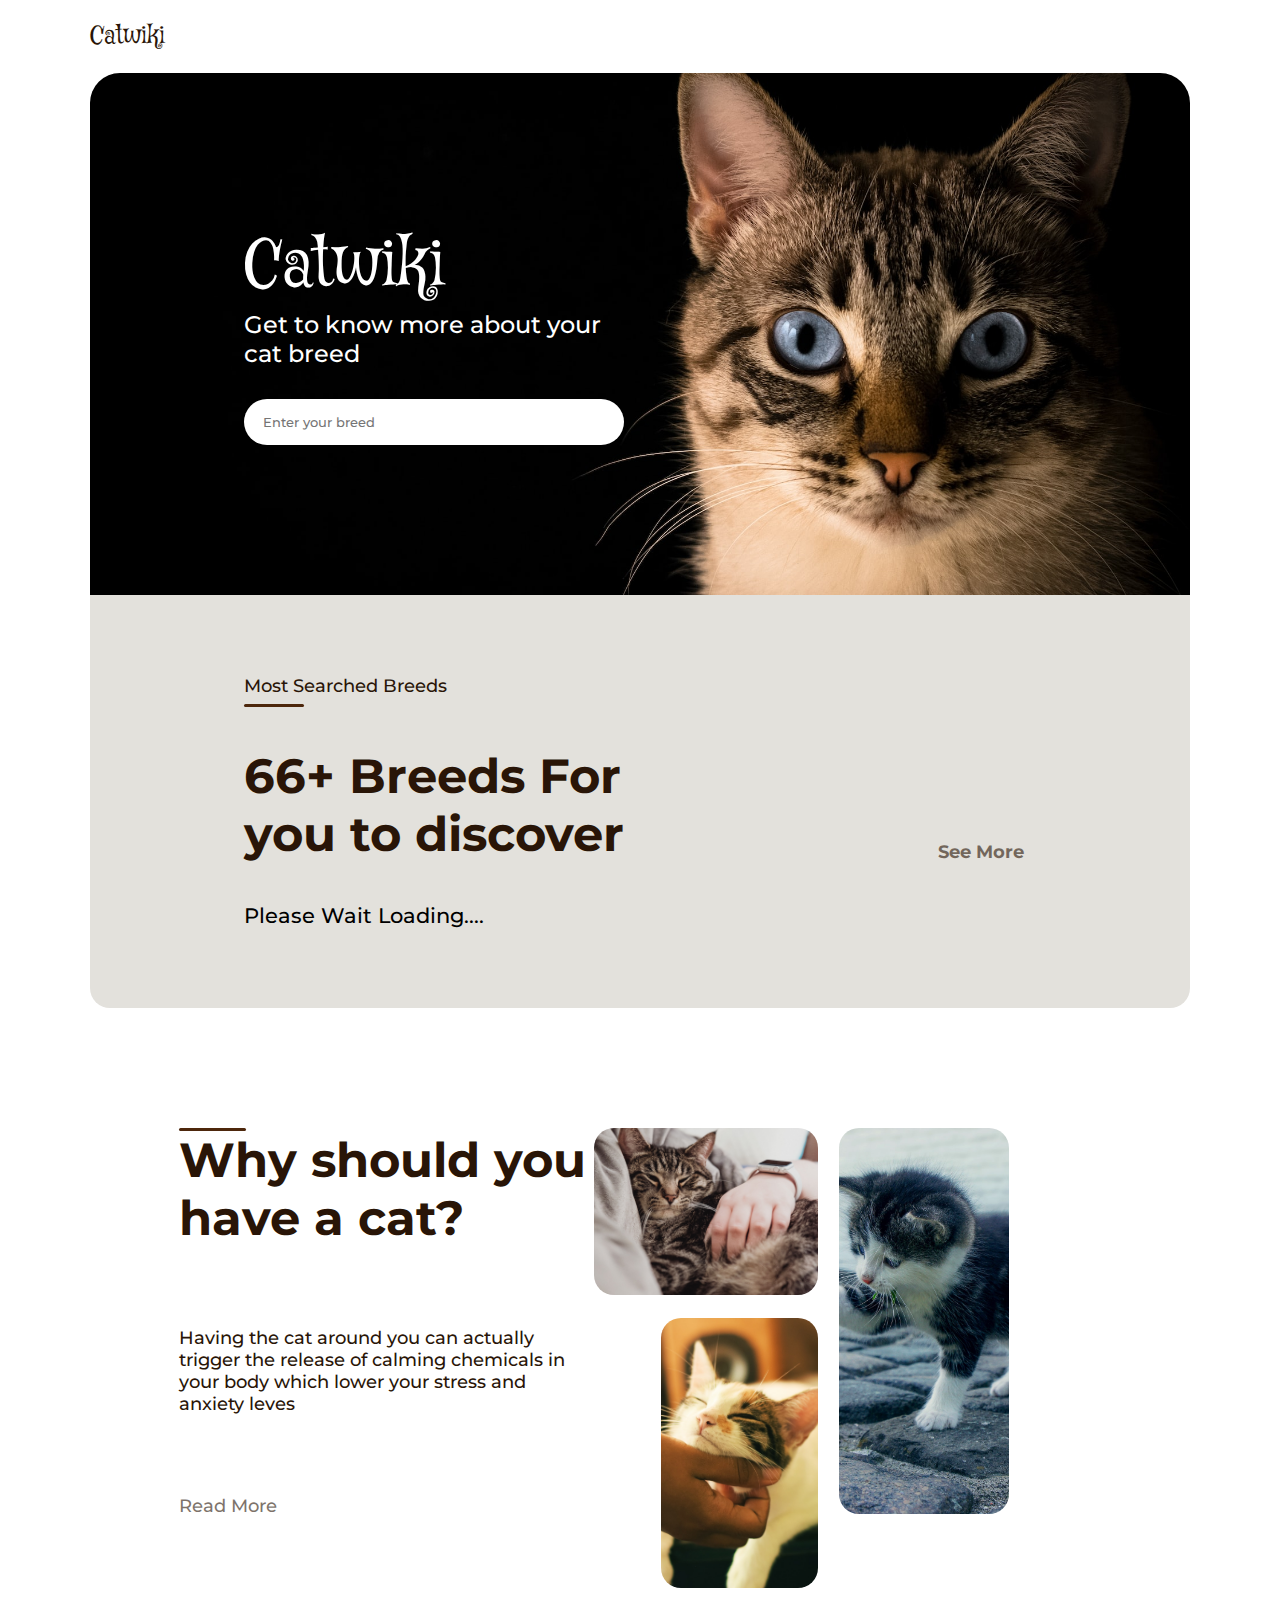
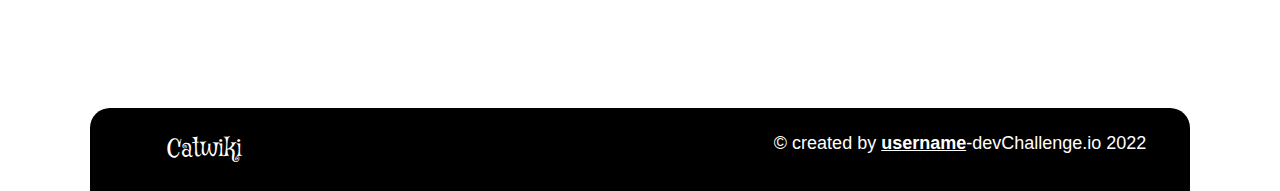
<file: index.html>
<!doctype html>
<!-- If multi-language site, reconsider usage of html lang declaration here. -->
<html lang="en">

<head>
  <meta charset="utf-8">
  <title>CatWiki(HomePage)</title>
  <meta name="viewport" content="width=device-width, initial-scale=1, maximum-scale=1">
  <!-- favicon.ico in the root directory:-->
  <link rel="shortcut icon" href="favicon.ico" />
  <!--Google Web Fonts link for fonts-->
  <link rel="preconnect" href="https://fonts.googleapis.com">
  <link rel="preconnect" href="https://fonts.gstatic.com" crossorigin>
  <link
    href="https://fonts.googleapis.com/css2?family=Montserrat:wght@400;500;600;700;800;900&family=Mystery+Quest&display=swap"
    rel="stylesheet">
  <!--FontAwesome link for icons-->
  <link rel="stylesheet" href="https://cdnjs.cloudflare.com/ajax/libs/font-awesome/6.2.0/css/all.min.css"
    integrity="sha512-xh6O/CkQoPOWDdYTDqeRdPCVd1SpvCA9XXcUnZS2FmJNp1coAFzvtCN9BmamE+4aHK8yyUHUSCcJHgXloTyT2A=="
    crossorigin="anonymous" referrerpolicy="no-referrer" />
  <!-- Default style-sheet is for 'media' type screen (color computer display).  -->
  <link rel="stylesheet" media="screen" href="assets/css/style.css">
</head>

<body>
  <!--container start-->
  <div class="container">
    <!--header section start-->
    <header>
      <div class="wrapper-large">
        <h1 class="logo"><a href="index.html" title="Cat Wiki">catwiki <span class="icon">logo</span></a></h1>
      </div>
    </header>
    <!--header section end-->
    <!--main section start-->
    <main>
      <!--hero section start-->
      <div class="wrapper-large">
        <div class="hero-section">
          <div class="wrapper">
            <div class="introduction">
              <h2 class="logo">catwiki <span class="icon">logo</span></h2>
              <p class="description">get to know more about your cat breed</p>
              <form action="#FIXME" method="GET" name="search" class="search">
                <div class="search-field">
                  <input type="text" placeholder="Enter your breed" name="input-breed" />
                  <div class="search-btn">
                    <input type="submit" name="search-btn" class="icon search-btn" />
                  </div>
                  <ul class="suggestion suggestion-deactivate">
                    <li class="dummy">Please Wait Loading....</li>
                  </ul>
                </div>
                <div class="search-field-btn">
                  <input type="text" placeholder="Search" name="input-breed" />
                  <div class="search-btn">
                    <input type="submit" name="search-btn" class="icon search-btn" />
                  </div>
                </div>
              </form>
            </div>
          </div>
        </div>
      </div>
      <!--hero section end-->
      <!--most searched section start-->
      <section class="most-searched-breeds">
        <div class="wrapper-large">
          <div class="wrapper">
            <h4 class="sub-title">most searched breeds</h4>
            <div class="discover-more">
              <h3 class="title">66+ <span>breeds for</span> you to discover</h3>
              <div class="see-more">
                <a href="top10most.html" title="See More">see more</a>
              </div>
            </div>
            <ul class="cat-breeds">
              <li class="dummy">Please Wait Loading....</li>
            </ul>
          </div>
        </div>
      </section>
      <!--most searched section end-->
      <!--why-to-have-a-cat section start-->
      <section class="why-to-have-a-cat">
        <div class="wrapper">
          <div class="cats-benefits">
            <h3 class="title"><span>why</span> should you have a cat&quest;</h3>
            <p class="description">having the cat around you can actually trigger the release of calming chemicals in
              your body which lower your stress and anxiety leves</p>
            <a href="aboutCats.html" title="Read More">read more</a>
          </div>
          <div class="gallery">
            <div class="gallery-items">
              <figure class="gallery-item"><img src="assets/images/cat1.jpg" alt="Cat1"></figure>
              <figure class="gallery-item"><img src="assets/images/cat2.jpg" alt="Cat2"></figure>
            </div>
            <figure class="gallery-item"><img src="assets/images/cat3.jpg" alt="Cat3"></figure>
          </div>
        </div>
      </section>
      <!--why-to-have-a-cat section start-->
    </main>
    <!--main section end-->

    <!--footer section start-->
    <footer>
      <div class="wrapper-large">
        <h5 class="logo"><a href="index.html" title="Cat Wiki">catwiki <span class="icon">logo</span></a></h5>
        <span class="copyright">&copy; created by <span>username</span>-devChallenge.io 2022</span>
      </div>
    </footer>
    <!--footer section end-->

  </div>
  <!--container end-->
  <script src="assets/js/script.js"></script>
</body>

</html>
</file>
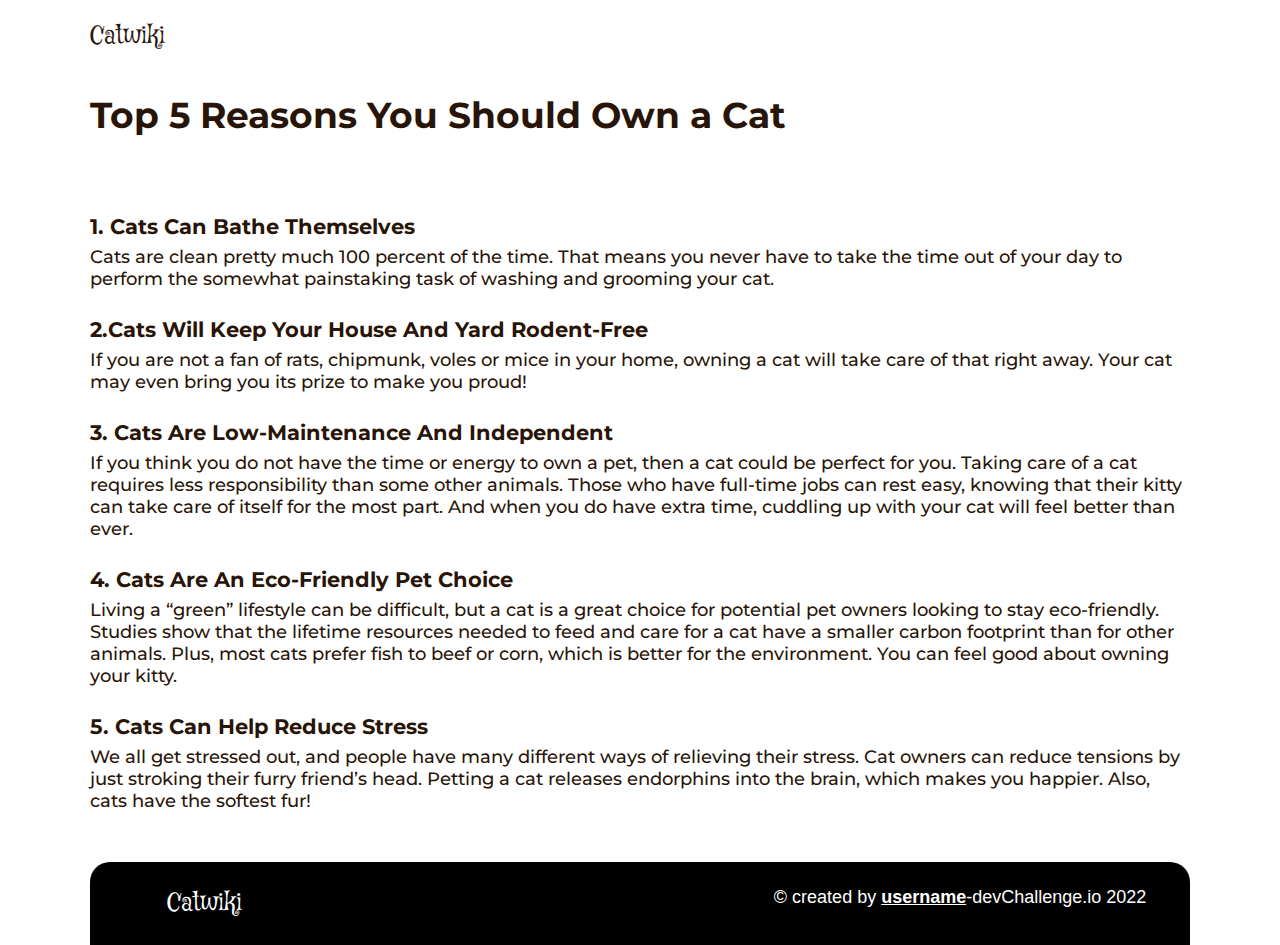
<file: aboutCats.html>
<!doctype html>
<!-- If multi-language site, reconsider usage of html lang declaration here. -->
<html lang="en">

<head>
  <meta charset="utf-8">
  <title>CatWiki(About Cat)</title>
  <meta name="viewport" content="width=device-width, initial-scale=1, maximum-scale=1">
  <!-- favicon.ico in the root directory -->
  <link rel="shortcut icon" href="favicon.ico" />
  <!--Google Web Fonts link for fonts-->
  <link rel="preconnect" href="https://fonts.googleapis.com">
  <link rel="preconnect" href="https://fonts.gstatic.com" crossorigin>
  <link href="https://fonts.googleapis.com/css2?family=Montserrat:wght@400;500;600;700;800;900&family=Mystery+Quest&display=swap" rel="stylesheet">
  <!--FontAwesome link for icons-->
  <link rel="stylesheet" href="https://cdnjs.cloudflare.com/ajax/libs/font-awesome/6.2.0/css/all.min.css"
    integrity="sha512-xh6O/CkQoPOWDdYTDqeRdPCVd1SpvCA9XXcUnZS2FmJNp1coAFzvtCN9BmamE+4aHK8yyUHUSCcJHgXloTyT2A=="
    crossorigin="anonymous" referrerpolicy="no-referrer" />
  <!-- Default style-sheet is for 'media' type screen (color computer display).  -->
  <link rel="stylesheet" media="screen" href="assets/css/style.css">
</head>

<body>
  <!--container start-->
  <div class="container">
    <!--header section start-->
    <header>
      <div class="wrapper-large">
        <h1 class="logo"><a href="index.html" title="Cat Wiki">catwiki <span class="icon">logo</span></a></h1>
      </div>
    </header>
    <!--header section start-->
    <!--main section start-->
    <main>
      <section class="reasons-to-have-cat">
        <div class="wrapper-large">
          <h2 class="title">Top 5 Reasons You Should Own a Cat</h2>
          <ul class="reasons">
            <li class="reason">
              <h3>1. cats can bathe themselves</h3>
              <p class="description">
                cats are clean pretty much 100 percent of the time. That means you never have to take the time out of your
              day to perform the somewhat painstaking task of washing and grooming your cat.
              </p>
            </li>
            <li class="reason">
              <h3>2.cats will keep your house and yard rodent-free</h3>
              <p class="description">
                if you are not a fan of rats, chipmunk, voles or mice in your home, owning a cat will take care of that right away. Your cat may even bring you its prize to make you proud!
              </p>
            </li>
            <li class="reason">
              <h3>3. cats are low-maintenance and independent</h3>
              <p class="description">
                if you think you do not have the time or energy to own a pet, then a cat could be perfect for you. Taking care of a cat requires less responsibility than some other animals. Those who have full-time jobs can rest easy, knowing that their kitty can take care of itself for the most part. And when you do have extra time, cuddling up with your cat will feel better than ever.
              </p>
            </li>
            <li class="reason">
              <h3>4. cats are an eco-friendly pet choice</h3>
              <p class="description">
                living a “green” lifestyle can be difficult, but a cat is a great choice for potential pet owners looking to stay eco-friendly. Studies show that the lifetime resources needed to feed and care for a cat have a smaller carbon footprint than for other animals. Plus, most cats prefer fish to beef or corn, which is better for the environment. You can feel good about owning your kitty.
              </p>
            </li>
            <li class="reason">
              <h3>5. Cats can help reduce stress</h3>
              <p class="description">
                we all get stressed out, and people have many different ways of relieving their stress. Cat owners can reduce tensions by just stroking their furry friend’s head. Petting a cat releases endorphins into the brain, which makes you happier. Also, cats have the softest fur!</p>
            </li>
          </ul>
        </div>
      </section>
    </main>
    <!--main section end-->

    <!--footer section start-->
    <footer>
      <div class="wrapper-large">
        <h4 class="logo"><a href="index.html" title="Cat Wiki">catwiki <span class="icon">logo</span></a></h4>
        <span class="copyright">&copy; created by <span>username</span>-devChallenge.io 2022</span>
      </div>
    </footer>
    <!--footer section end-->

  </div>
  <!--container end-->
  <script src="assets/js/script.js"></script>
</body>
</html>
</file>
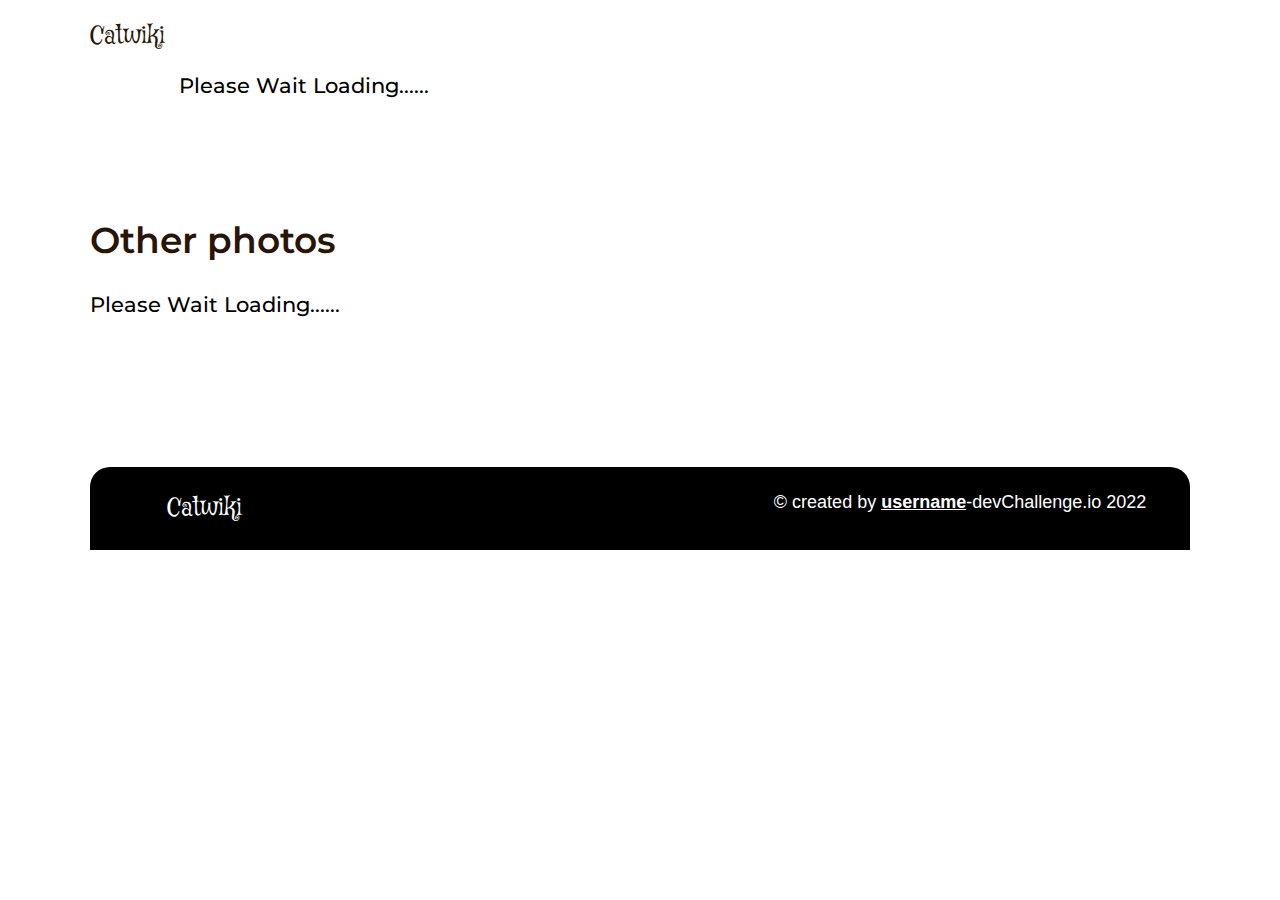
<file: description.html>
<!doctype html>
<!-- If multi-language site, reconsider usage of html lang declaration here. -->
<html lang="en"> 

<head>
  <meta charset="utf-8">
  <title>CatWiki(Description)</title>
  <meta name="viewport" content="width=device-width, initial-scale=1, maximum-scale=1">
  <!-- favicon.ico in the root directory -->
  <link rel="shortcut icon" href="favicon.ico" />
  <!--Google Web Fonts link for fonts-->
  <link rel="preconnect" href="https://fonts.googleapis.com">
  <link rel="preconnect" href="https://fonts.gstatic.com" crossorigin>
  <link href="https://fonts.googleapis.com/css2?family=Montserrat:wght@400;500;600;700;800;900&family=Mystery+Quest&display=swap" rel="stylesheet">
  <!--FontAwesome link for icons-->
  <link rel="stylesheet" href="https://cdnjs.cloudflare.com/ajax/libs/font-awesome/6.2.0/css/all.min.css" integrity="sha512-xh6O/CkQoPOWDdYTDqeRdPCVd1SpvCA9XXcUnZS2FmJNp1coAFzvtCN9BmamE+4aHK8yyUHUSCcJHgXloTyT2A==" crossorigin="anonymous" referrerpolicy="no-referrer" />
  <!-- Default style-sheet is for 'media' type screen (color computer display).  -->
  <link rel="stylesheet" media="screen" href="assets/css/style.css" >
</head>

<body>
  <!--container start-->
  <div class="container">
    <!--header section start-->
    <header>
      <div class="wrapper-large">
        <h1 class="logo"><a href="index.html" title="Cat Wiki">catwiki <span class="icon">logo</span></a></h1>
      </div>
    </header>
    <!--header section start-->
    <!--main section start-->
    <main>
      <!--cat-breed-info section start-->
      <section class="cat-breed-info">
        <div class="wrapper">
          <h2 class="dummy">Please Wait Loading......</h2>
        </div>
      </section>
       <!--cat-breed-info section end-->
       <!--breed-photos article end-->
      <article class="breed-photos">
        <div class="wrapper-large">
          <h2 class="title">other photos</h2>
          <ul class="photos">
           <li class="dummy"> Please Wait Loading......</li>
          </ul>
        </div>
      </article>
      <!--breed-photos article end-->
    </main>
    <!--main section end-->

    <!--footer section start-->
    <footer>      
      <div class="wrapper-large">
        <h3 class="logo"><a href="index.html" title="Cat Wiki">catwiki <span class="icon">logo</span></a></h3>
        <span class="copyright">&copy; created by <span>username</span>-devChallenge.io 2022</span>
      </div>
    </footer>
    <!--footer section end-->

  </div>
  <!--container end-->
  <script src="assets/js/script.js"></script>
</body>
</html>
</file>
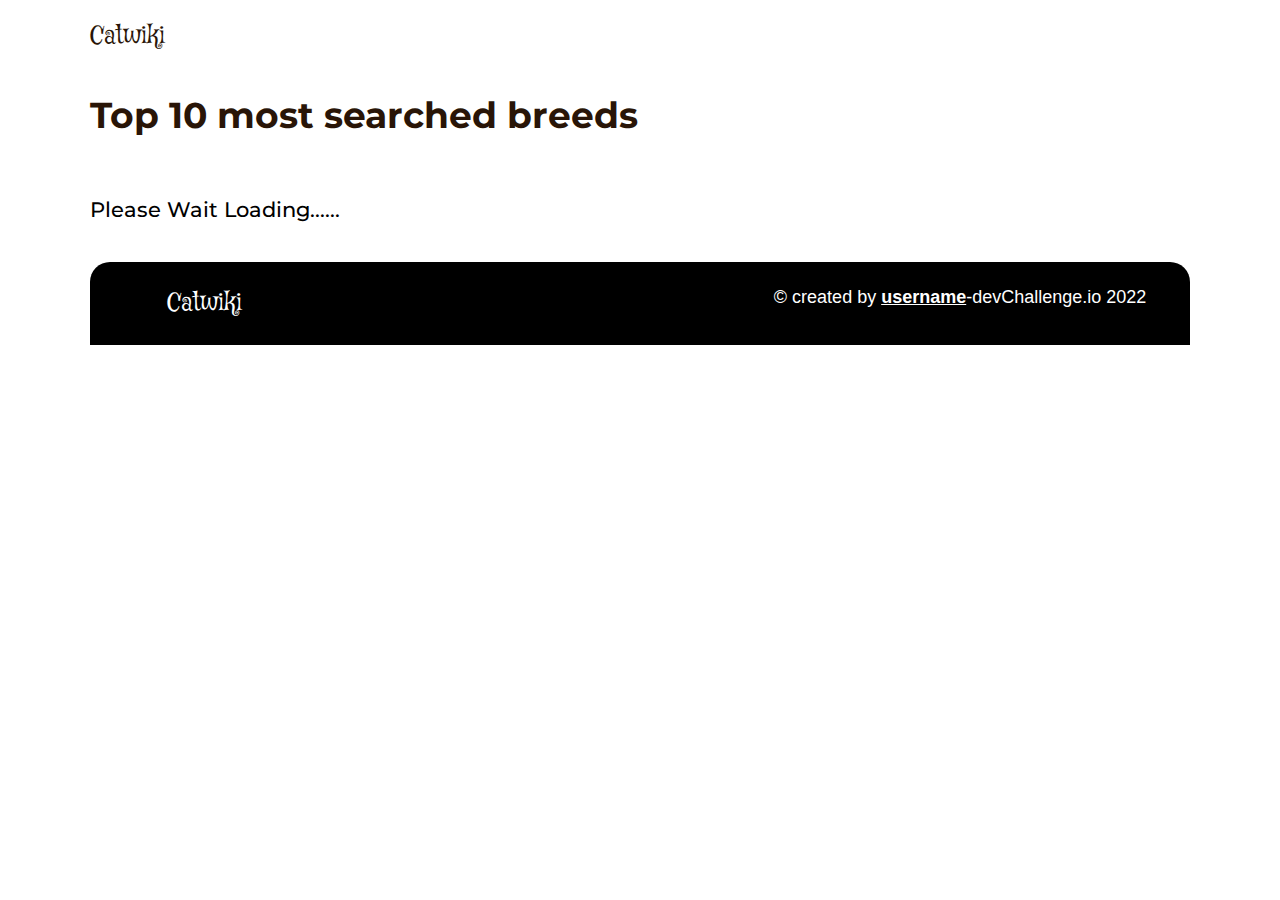
<file: top10most.html>
<!doctype html>
<!-- If multi-language site, reconsider usage of html lang declaration here. -->
<html lang="en"> 

<head>
  <meta charset="utf-8">
  <title>CatWiki(Top 10 Seached)</title>
  <meta name="viewport" content="width=device-width, initial-scale=1, maximum-scale=1">
  <!-- favicon.ico in the root directory -->
  <link rel="shortcut icon" href="favicon.ico" />
  <!--Google Web Fonts link for fonts-->
  <link rel="preconnect" href="https://fonts.googleapis.com">
  <link rel="preconnect" href="https://fonts.gstatic.com" crossorigin>
  <link href="https://fonts.googleapis.com/css2?family=Montserrat:wght@400;500;600;700;800;900&family=Mystery+Quest&display=swap" rel="stylesheet">
  <!--FontAwesome link for icons-->
  <link rel="stylesheet" href="https://cdnjs.cloudflare.com/ajax/libs/font-awesome/6.2.0/css/all.min.css" integrity="sha512-xh6O/CkQoPOWDdYTDqeRdPCVd1SpvCA9XXcUnZS2FmJNp1coAFzvtCN9BmamE+4aHK8yyUHUSCcJHgXloTyT2A==" crossorigin="anonymous" referrerpolicy="no-referrer" />
  <!-- Default style-sheet is for 'media' type screen (color computer display).  -->
  <link rel="stylesheet" media="screen" href="assets/css/style.css" >
</head>

<body>
  <!--container start-->
  <div class="container">
    <!--header section start-->
    <header>
      <div class="wrapper-large">
        <h1 class="logo"><a href="index.html" title="Cat Wiki">catwiki <span class="icon">logo</span></a></h1>
      </div>
    </header>
    <!--header section start-->
    <!--main section start-->
    <main>
      <!--top-most-searched-breeds start-->
     <section class="top-most-searched-breeds">
     <div class="wrapper-large">
       <h2 class="title">top 10 most searched breeds</h2>
      <ul class="top-searched-breeds">
        <li class="dummy">Please Wait Loading......</li>
      </ul>
     </div>
     </section>
      <!--top-most-searched-breeds end-->
    </main>
    <!--main section end-->

    <!--footer section start-->
    <footer>      
      <div class="wrapper-large">
        <h4 class="logo"><a href="index.html" title="Cat Wiki">catwiki <span class="icon">logo</span></a></h4>
        <span class="copyright">&copy; created by <span>username</span>-devChallenge.io 2022</span>
      </div>
    </footer>
    <!--footer section end-->

  </div>
  <!--container end-->
  <script src="assets/js/script.js"></script>
</body>
</html>
</file>
<file: assets/css/style.css>
@charset "utf-8";
/* ==========================================================================
   1. CSS Reset Code
   ========================================================================== */
html,
body,
div,
span,
applet,
object,
iframe,
h1,
h2,
h3,
h4,
h5,
h6,
p,
blockquote,
pre,
a,
abbr,
acronym,
address,
big,
cite,
code,
del,
dfn,
em,
img,
ins,
kbd,
q,
s,
samp,
small,
strike,
strong,
sub,
sup,
tt,
var,
b,
u,
i,
center,
dl,
dt,
dd,
ol,
ul,
li,
fieldset,
form,
label,
legend,
table,
caption,
tbody,
tfoot,
thead,
tr,
th,
td,
article,
aside,
canvas,
details,
embed,
figure,
figcaption,
footer,
header,
hgroup,
menu,
nav,
output,
ruby,
section,
summary,
time,
mark,
audio,
video {
  margin: 0;
  padding: 0;
  border: 0;
  font-size: 100%;
  font: inherit;
  vertical-align: baseline;
}

/* HTML5 display-role reset for older browsers */
article,
aside,
details,
figcaption,
figure,
footer,
header,
hgroup,
menu,
nav,
section {
  display: block;
}

/* Force scrollbar */
html {
  overflow-y: scroll;
}

/* Align radios and text inputs with their label */

input[type='radio'] {
  vertical-align: text-bottom;
}

/* Hand cursor on clickable input elements */
label,
input[type='button'],
input[type='submit'],
button {
  cursor: pointer;
}

strong {
  font-weight: bold;
  font-family: inherit;
  font-size: inherit;
}

em {
  font-style: italic;
}

img {
  width: 100%;
  border: 0;
  vertical-align: middle;
}

sub,
sup {
  vertical-align: baseline;
  position: relative;
  font-size: 55%;
  line-height: 0;
}

sup {
  top: -.7em;
}

sub {
  bottom: -.25em;
}

/* 1.2. Clear Fix
   ========================== */

.cf:before,
.cf:after {
  display: table;
  content: " ";
}

.cf:after {
  clear: both;
}

.cf {
  *zoom: 1;
}

/*for all*/
body {
  -webkit-box-sizing: border-box;
          box-sizing: border-box;
  font-family: sans-serif;
}

a {
  display: inline-block;
  text-decoration: none;
}

li {
  display: inline-block;
  list-style-type: none;
}

/*for wrapper*/

.wrapper,
.wrapper-large {
  width: 72%;
  margin: 0 auto;
}

.wrapper-large { width: 86%;}

/*common styling*/

* {
  font-family: 'Montserrat';
  font-weight: 500;
}

.icon {
  display: inline-block;
  font-family: 'FontAwesome';
  font-weight: 900;
  text-indent: -9999px;
}

img {
  width: 100%;
  height: auto;
  -o-object-fit: cover;
     object-fit: cover;
  -o-object-position: center;
     object-position: center;
}

.description {
  color: #291507;
  font-size: 18px;
}

.remove-scroll { overflow-y: hidden;}

.logo a:hover,
.breeds .cat-breed a:hover,
.breeds .cat-breed a:hover,
.most-searched-breeds .cat-breed a:hover {
  color: #dec68b;
  -webkit-transition: all .3s;
  -o-transition: all .3s;
  transition: all .3s;
}

.most-searched-breeds .see-more a:hover,
.why-to-have-a-cat .cats-benefits a:hover {
  opacity: 1;
  -webkit-transition: all .3s;
  -o-transition: all .3s;
  transition: all .3s;
}

.hero-section .search-field,
.search-modal .search-field,
.suggestion-active,
.most-searched-breeds .discover-more,
.most-searched-breeds .see-more,
.most-searched-breeds .cat-breeds,
.most-searched-breeds .cat-breed figure,
.why-to-have-a-cat .wrapper,
.why-to-have-a-cat .gallery,
.why-to-have-a-cat .gallery-items,
footer .wrapper-large,
.cat-breed-info .breed-details,
.cat-breed-info .wrapper,
.cat-breed-info .ratings,
.cat-breed-info .detail,
.breed-photos .photos,
.top-searched-breeds,
.top-searched-breeds .breed { 
  display: -webkit-box;
  display: -ms-flexbox;
  display: flex;
}

.hero-section .description::first-letter,
.title::first-letter,
.description::first-letter,
.reasons-to-have-cat .reasons h3,
.reasons-to-have-cat .reasons .description::first-letter,
.why-to-have-a-cat .cats-benefits .title span { text-transform: capitalize;}

.dummy { font-size: 21px;}

/*=================================
  Header styling starts here
=================================*/

header {  padding: 20px 0;}

.logo a,
.logo {
  color: #291507;
  font-family: 'Mystery Quest';
  font-size: 24px;
  font-weight: 400;
  text-transform: capitalize;
}

.logo .icon::before {
  float: right;
  content: '\f6be';
  text-indent: 0;
}

/*=================================
  Header styling ends here
=================================*/

/*=================================
  main styling starts here
=================================*/

/* styling for homepage start here*/

/*hero section start here*/

.hero-section {
  padding: 150px 0;
  border-radius: 30px 30px 0 0;
  background: url("../images/bg.jpg") center no-repeat;
  background-size: cover;
}

.hero-section .introduction {  width: 48%;}

.hero-section .logo {
  color: #fff;
  font-size: 64px;
}

.hero-section .description {
  padding-bottom: 30px;
  color: #fff;
  font-size: 24px;
  line-height: 1.2;
}

.hero-section .search-field,
.hero-section .search-field-btn,
.search-modal .search-field {
  position: relative;
  -webkit-box-orient: vertical;
  -webkit-box-direction: normal;
      -ms-flex-direction: column;
          flex-direction: column;
}

.hero-section .search-field-btn {  display: none;}

.hero-section input[type=text],
.search-modal input[type=text] {
  width: 90%;
  padding: 15px 5%;
  border: none;
  border-radius: 50px;
}

.hero-section input[type=submit],
.search-modal input[type=submit] {
  border: none;
  background: transparent;
}

.hero-section .search-btn ,
.search-modal .search-btn{
  position: absolute;
  top: 35%;
  right: 7%;
  font-family: 'FontAwesome';
  font-weight: 900;
}

.hero-section .search-btn::before,
.search-modal .search-btn::before {
  color: #291507;
  content: '\f002';
}

.hero-section input[type=text]:focus,
.search-modal input[type=text]:focus {  outline: none;}

.hero-section .suggestion,
.search-modal .suggestion,
.suggestion-active {
  max-height: 220px;
  width: 100%;
  padding: 20px 0;
  border-radius: 20px;
  overflow-y: scroll;
  position: absolute;
  top: 60px;
  background: #fff;
  -webkit-box-orient: vertical;
  -webkit-box-direction: normal;
      -ms-flex-direction: column;
          flex-direction: column;
}

.suggestion-deactivate { display: none;}

.hero-section .suggest,
.search-modal .suggest {
  width: 80%;
  padding: 15px 7%;
  border-radius: 5px;
  margin: 0 auto;
  color: #000;
  cursor: pointer;
  text-transform: capitalize;
}

/* scroll bar styling start here */
::-webkit-scrollbar { width: 7px;}

::-webkit-scrollbar-track { background: #f2f2f2;}

::-webkit-scrollbar-thumb {
  height: 68px;
  border-radius: 20px;
  background: #bdbdbd;
}

/* scroll bar styling end here */

.hero-section .suggest:hover,
.search-modal .suggest:hover { background-color: #e0e0e0;}

/*hero section end here*/

/*most searched section start here*/

.most-searched-breeds .wrapper-large {
  padding: 80px 0;
  border-radius: 0 0 20px 20px;
  background: #e3e1dc;
}

.most-searched-breeds .sub-title {
  color: #291507;
  font-size: 18px;
  text-transform: capitalize;
}

.most-searched-breeds .sub-title::after {
  width: 60px;
  height: 3px;
  border-radius: 50px;
  margin-top: 7px;
  display: block;
  background: #4d270c;
  content: '';
}

.most-searched-breeds .discover-more {  padding: 40px 0;}

.most-searched-breeds .see-more {
  -webkit-box-align: end;
      -ms-flex-align: end;
          align-items: flex-end;
  -webkit-box-flex: 1;
      -ms-flex: 1;
          flex: 1;
  -webkit-box-pack: end;
      -ms-flex-pack: end;
          justify-content: flex-end;
}

.most-searched-breeds .see-more a {
  color: #291507;
  font-size: 18px;
  font-weight: 700;
  opacity: 0.6;
  text-transform: capitalize;
}

.most-searched-breeds .see-more a::after,
.why-to-have-a-cat .cats-benefits a::after {
  content: '\f178';
  font-family: 'FontAwesome';
  font-size: 16px;
  font-weight: 900;
}

.most-searched-breeds .title {
  width: 60%;
  color: #291507;
  font-size: 48px;
  font-weight: 700;
}

.most-searched-breeds .title span {  text-transform: capitalize;}

.most-searched-breeds .cat-breed {
  margin-right: 5%;
  -ms-flex-preferred-size: 25%;
      flex-basis: 25%;
}

.most-searched-breeds .cat-breed:last-child {  margin-right: 0;}

.most-searched-breeds .cat-breed figure {
  height: 220px;
  position: relative;
  z-index: 1;
  cursor: pointer;
}

.most-searched-breeds .cat-breed figure:hover::before,
.active-breed::before,
.cat-breed-info figure::before {
  width: 35px;
  height: 150px;
  border-radius: 20px;
  display: block;
  position: absolute;
  z-index: -1;
  top: 10%;
  left: -10%;
  background: #dec68b;
  content: '';
}

.most-searched-breeds .cat-breed a {
  margin-top: 20px;
  color: #291507;
  font-size: 16px;
}

/*most searched section end here*/

/*why-to-have-a-cat section start here*/

.why-to-have-a-cat {  padding: 120px 0;}

.why-to-have-a-cat .cats-benefits {
  color: #291507;
  -ms-flex-preferred-size: 45%;
      flex-basis: 45%;
  font-size: 18px;
}

.why-to-have-a-cat .cats-benefits .title {
  font-size: 48px;
  font-weight: 700;
}

.why-to-have-a-cat .cats-benefits .title::before {
  width: 67px;
  height: 3px;
  border-radius: 20px;
  display: block;
  background-color: #4d270c;
  content: '';
}

.why-to-have-a-cat .cats-benefits a {
  color: #291507;
  opacity: 0.6;
  text-transform: capitalize;
}

.why-to-have-a-cat .cats-benefits .description {  padding: 80px 0;}

.why-to-have-a-cat .gallery {  
  -ms-flex-preferred-size: 45%;
      flex-basis: 45%;
}

.why-to-have-a-cat .gallery-item img,
.cat-breed-info figure img,
.breed-photos .photo img,
.most-searched-breeds .cat-breed img,
.top-searched-breeds .breed figure img {
  height: 100%;
  border-radius: 20px;
}

.why-to-have-a-cat .gallery-items {  
  -webkit-box-orient: vertical;
    -webkit-box-direction: normal;
      -ms-flex-direction: column;
          flex-direction: column;
}

.why-to-have-a-cat .gallery,
.why-to-have-a-cat .gallery-items {
  gap: 5%;
  -webkit-box-pack: justify;
      -ms-flex-pack: justify;
          justify-content: space-between;
}

.why-to-have-a-cat .gallery-items .gallery-item:nth-child(1) {
  width: 100%;
  height: 167px;
}

.why-to-have-a-cat .gallery-items .gallery-item:nth-child(2) {
  width: 70%;
  height: 293px;
  -ms-flex-item-align: end;
      align-self: flex-end;
}

.why-to-have-a-cat .gallery .gallery-item {
  width: 80%;
  height: 386px;
}

/*why-to-have-a-cat section end here*/

.search-modal { display: none;}

/* styling for homepage end here*/

/* styling for description page start here*/

/*  styling for cat-breed-info start here*/

.cat-breed-info .wrapper {
  gap: 5%;
  -webkit-box-pack: justify;
      -ms-flex-pack: justify;
          justify-content: space-between;
}

.cat-breed-info figure {
  height: 371px;
  position: relative;
  z-index: 1;
  -ms-flex-preferred-size: 40%;
      flex-basis: 40%;
}
.cat-breed-info figure img { height: 100%;}

.cat-breed-info figure::before { left: -5%;}

.cat-breed-info .cat-breed-details {  
  -ms-flex-preferred-size: 55%;
      flex-basis: 55%;
}

.cat-breed-info .title {
  padding-bottom: 20px;
  color: #291507;
  font-size: 36px;
  font-weight: 600;
}

.cat-breed-info .breed-details {
  padding: 30px 0;
  -webkit-box-orient: vertical;
  -webkit-box-direction: normal;
      -ms-flex-direction: column;
          flex-direction: column;
  text-transform: capitalize;
}

.cat-breed-info .detail {
  padding: 10px 0;
  font-size: 16px;
}

.cat-breed-info .detail span {
  -webkit-box-flex: 1;
      -ms-flex: 1;
          flex: 1;
  font-weight: 600;
}

.cat-breed-info .ratings {
  -webkit-box-align: center;
      -ms-flex-align: center;
          align-items: center;
  -webkit-box-flex: 1;
      -ms-flex: 1;
          flex: 1;
  gap: 2%;
  -webkit-box-pack: end;
      -ms-flex-pack: end;
          justify-content: flex-end;
}

.cat-breed-info .rate,
.rate-active {
  width: 60px;
  height: 12px;
  border-radius: 20px;
  text-indent: -9999px;
}

.cat-breed-info .rate { background: #e0e0e0;}

.rate-active {  background: #544439;}

/* styling for cat-breed-info end here*/

/* styling for breed-photos start here */

.breed-photos {  padding: 120px 0;}

.breed-photos .title {
  color: #291507;
  font-size: 36px;
  font-weight: 600;
}

.breed-photos .photos {
  padding: 30px 0;
  -ms-flex-wrap: wrap;
      flex-wrap: wrap;
  gap: 4%;
}

.breed-photos .photo {
  height: 278px;
  margin-bottom: 40px;
  -ms-flex-preferred-size: 21%;
      flex-basis: 21%;
}

/* styling for breed-photos end here */

/* styling for description page end here*/

/* styling for top10most page start here*/

.top-most-searched-breeds .title,
.top-searched-breeds .breed .breed-name,
.reasons-to-have-cat .title {
  padding: 20px 0;
  color: #291507;
  font-size: 36px;
  font-weight: 700;
}

.top-searched-breeds,
.reasons-to-have-cat .reasons {
  padding: 40px 0;
  -webkit-box-orient: vertical;
  -webkit-box-direction: normal;
      -ms-flex-direction: column;
          flex-direction: column;
}

.top-searched-breeds .breed {
  margin-bottom: 50px;
  gap: 5%;
}

.top-searched-breeds .breed:hover { background: #e0e0e0;}

.top-searched-breeds .breed figure {
  height: 170px;
  cursor: pointer;
  -ms-flex-preferred-size: 20%;
      flex-basis: 20%;
}

.top-searched-breeds .breed .breed-info {
  cursor: pointer;
  -ms-flex-preferred-size: 65%;
      flex-basis: 65%;
}

/* styling for top10most page end here */

/* styling for aboutCats page start here */

.reasons-to-have-cat .reasons h3 {
  padding: 7px 0;
  color: #291507;
  font-size: 21px;
  font-weight: 700;
}

.reasons-to-have-cat .reason {  padding: 10px 0;}

/* styling for aboutCats page end here */

/*=================================
  main styling ends here
=================================*/

/*=================================
  footer styling starts here
=================================*/

footer .wrapper-large {
  padding: 25px 0;
  border-radius: 20px 20px 0 0;
  position: relative;
  background: #000;
  color: #fff;
}

footer .logo {  padding-left: 7%;}

footer .logo a {  color: #fff;}

.copyright {
  position: absolute;
  right: 4%;
  font-size: 18px;
}

.copyright span {
  font-weight: 700;
  text-decoration: underline;
}

/*=================================
  footer styling ends here
=================================*/

/*media query starts*/

/*media query for 995px starts here*/

@media only screen and (max-width: 995px) {

  /* styling for homepage start here*/

  .hero-section .introduction {  width: 85%;}

  .most-searched-breeds .cat-breeds {
    -ms-flex-wrap: wrap;
        flex-wrap: wrap;
    -webkit-box-pack: justify;
        -ms-flex-pack: justify;
            justify-content: space-between;
  }

  .most-searched-breeds .cat-breed {
    margin: 0 0 40px 0;
    -ms-flex-preferred-size: 45%;
        flex-basis: 45%;
  }

  .why-to-have-a-cat .wrapper,
  .cat-breed-info .wrapper {  
    -webkit-box-orient: vertical;
      -webkit-box-direction: normal;
        -ms-flex-direction: column;
            flex-direction: column;
  }

  .why-to-have-a-cat .cats-benefits {  padding-bottom: 60px;}

  /* styling for homepage end here*/

  /* styling for description page start here*/

  .cat-breed-info figure {  
    -ms-flex-preferred-size: 0;
        flex-basis: 0;
  }

  .cat-breed-info figure::before {  left: -3%;}

  .cat-breed-info .cat-breed-details {  padding: 60px 0;}

  .breed-photos .photos {  
    -webkit-box-pack: justify;
      -ms-flex-pack: justify;
          justify-content: space-between;
  }

  .breed-photos .photo {  
    -ms-flex-preferred-size: 45%;
        flex-basis: 45%;
  }

  /* styling for description page end here*/

  /* styling for top10most page start here*/

  .top-searched-breeds,
  .top-searched-breeds .breed {  
    -webkit-box-align: center;
      -ms-flex-align: center;
          align-items: center;
  }

  /* styling for top10most page end here*/

  /* styling for aboutcats page start here*/

  .reasons-to-have-cat .title {  font-size: 34px;}

  /* styling for aboutcats page end here*/

  /* styling for footer start here*/

  footer .logo {  padding: 0 0 20px 0;}

  footer .wrapper-large {
    padding: 20px 5%;
    -webkit-box-orient: vertical;
    -webkit-box-direction: normal;
        -ms-flex-direction: column;
            flex-direction: column;
  }

  .copyright {  position: static;}

  /* styling for footer end here*/
}

/*media query for 768px starts here*/

@media only screen and (max-width: 768px) {

  /* styling for homepage start here*/

  .most-searched-breeds .title {
    width: 100%;
    padding-bottom: 20px;
  }

  .most-searched-breeds .discover-more {  
    -webkit-box-orient: vertical;
      -webkit-box-direction: normal;
        -ms-flex-direction: column;
          flex-direction: column;
  }

  /* styling for homepage end here*/

  /* styling for description start here*/

  .most-searched-breeds .cat-breed figure:hover::before,
  .active-breed::before,
  .cat-breed-info figure::before { height: 110px;}

  .top-searched-breeds .breed {
    padding-bottom: 85px;
    -webkit-box-orient: vertical;
    -webkit-box-direction: normal;
        -ms-flex-direction: column;
            flex-direction: column;
  }

  .cat-breed-info .rate ,
  .rate-active {  width: 50px;}

  .top-searched-breeds .breed figure {
    width: 300px;
    height: 300px;
    -ms-flex-preferred-size: auto;
        flex-basis: auto;
  }

  /* styling for description end here*/
}


/*media query for 540px starts here*/

@media only screen and (max-width: 540px) {

  .wrapper-large {  width: 90%;}

  .wrapper {  width: 85%;}

  /* styling for homepage start here*/

  .hero-section {  padding: 30px 0;}

  .hero-section .introduction { width: 100%;}

  .hero-section .logo {
    padding-bottom: 15px;
    font-size: 21px;
  }

  .hero-section .logo span { display: none;}

  .hero-section .search-field { display: none;}

  .hero-section .search-field-btn {
    width: 30%;
    display: -webkit-box;
    display: -ms-flexbox;
    display: flex;
  }

  .hero-section .search-field-btn input[type=text]::-webkit-input-placeholder {
    padding: 0 5%;
    color: #000;
    font-size: 18px;
  }

  .hero-section .search-field-btn input[type=text]::-moz-placeholder {
    padding: 0 5%;
    color: #000;
    font-size: 18px;
  }

  .hero-section .search-field-btn input[type=text]:-ms-input-placeholder {
    padding: 0 5%;
    color: #000;
    font-size: 18px;
  }

  .hero-section .search-field-btn input[type=text]::-ms-input-placeholder {
    padding: 0 5%;
    color: #000;
    font-size: 18px;
  }

  .hero-section .search-field-btn input[type=text]::placeholder {
    padding: 0 5%;
    color: #000;
    font-size: 18px;
  }

  .most-searched-breeds .cat-breed figure { height: 134px;}

  .why-to-have-a-cat .cats-benefits .description {  padding: 40px 0;}

  .search-modal { 
    width: 100%;
    height: 100vh;
    display: block;
    position:fixed;
    top: 0;
    background: #fff;
  }

  .search-modal .search-field { 
    width: 90%;
    margin: 60px auto;
  }

  .search-modal .search-field input[type=text] { border: 1px solid #000;}

  .search-modal span { 
    position: absolute;
    top: 10px;
    right: 5%;
  }

  .search-modal span::before {
    width: 30px;
    height: 30px;
    border-radius: 5px;
    display: -webkit-box;
    display: -ms-flexbox;
    display: flex;
    float: right;
    -webkit-box-align: center;
        -ms-flex-align: center;
            align-items: center;
    background: #e0e0e0;
    content: '\f00d';
    font-size: 21px;
    -webkit-box-pack: center;
        -ms-flex-pack: center;
            justify-content: center;
    text-indent: 0;
  }

  .search-modal span:hover::before { 
    background-color: #000;
    color: #e0e0e0;
  }

  /* styling for homepage end here*/

  /* styling for description start  here*/
  .cat-breed-info .detail {  
    -webkit-box-orient: vertical;
      -webkit-box-direction: normal;
        -ms-flex-direction: column;
          flex-direction: column;
  }

  .cat-breed-info .ratings {
    padding: 10px 0;
    -webkit-box-pack: start;
        -ms-flex-pack: start;
            justify-content: flex-start;
  }

  .cat-breed-info .rate,
  .rate-active {  width: 90px;}

  .breed-photos .photo {  height: 170px;}

  /* styling for description end  here*/
}

/*media query for 480px starts here*/

@media only screen and (max-width: 480px) {

  /* styling for homepage start here*/

  .hero-section .search-field-btn {  width: 45%;}

  .most-searched-breeds .title {  font-size: 24px;}

  .why-to-have-a-cat .cats-benefits .title {  font-size: 33px;}

  .why-to-have-a-cat .gallery-items .gallery-item:nth-child(1) {  height: 105px;}

  .why-to-have-a-cat .gallery-items .gallery-item:nth-child(2) {  height: 184px;}

  .why-to-have-a-cat .gallery .gallery-item {  height: 242px;}

  /* styling for homepage end here*/

  /* styling for description start  here*/

  .breed-photos {  padding: 60px 0;}

  .cat-breed-info .cat-breed-details {  padding: 30px 0;}

  /* styling for description end  here*/

  /* styling for top10searched start here*/

  .top-most-searched-breeds .title,
  .reasons-to-have-cat .title {  font-size: 24px;}

  .top-searched-breeds .breed figure {
    width: 200px;
    height: 200px;
  }

  .top-searched-breeds .breed .breed-name { font-size: 21px;}

  .top-searched-breeds .breed {  padding-bottom: 50px;}

  /* styling for top10searched end here*/

  /* styling for footer start here*/

  .copyright {  font-size: 12px;}

  /* styling for footer end here*/
}
</file>
